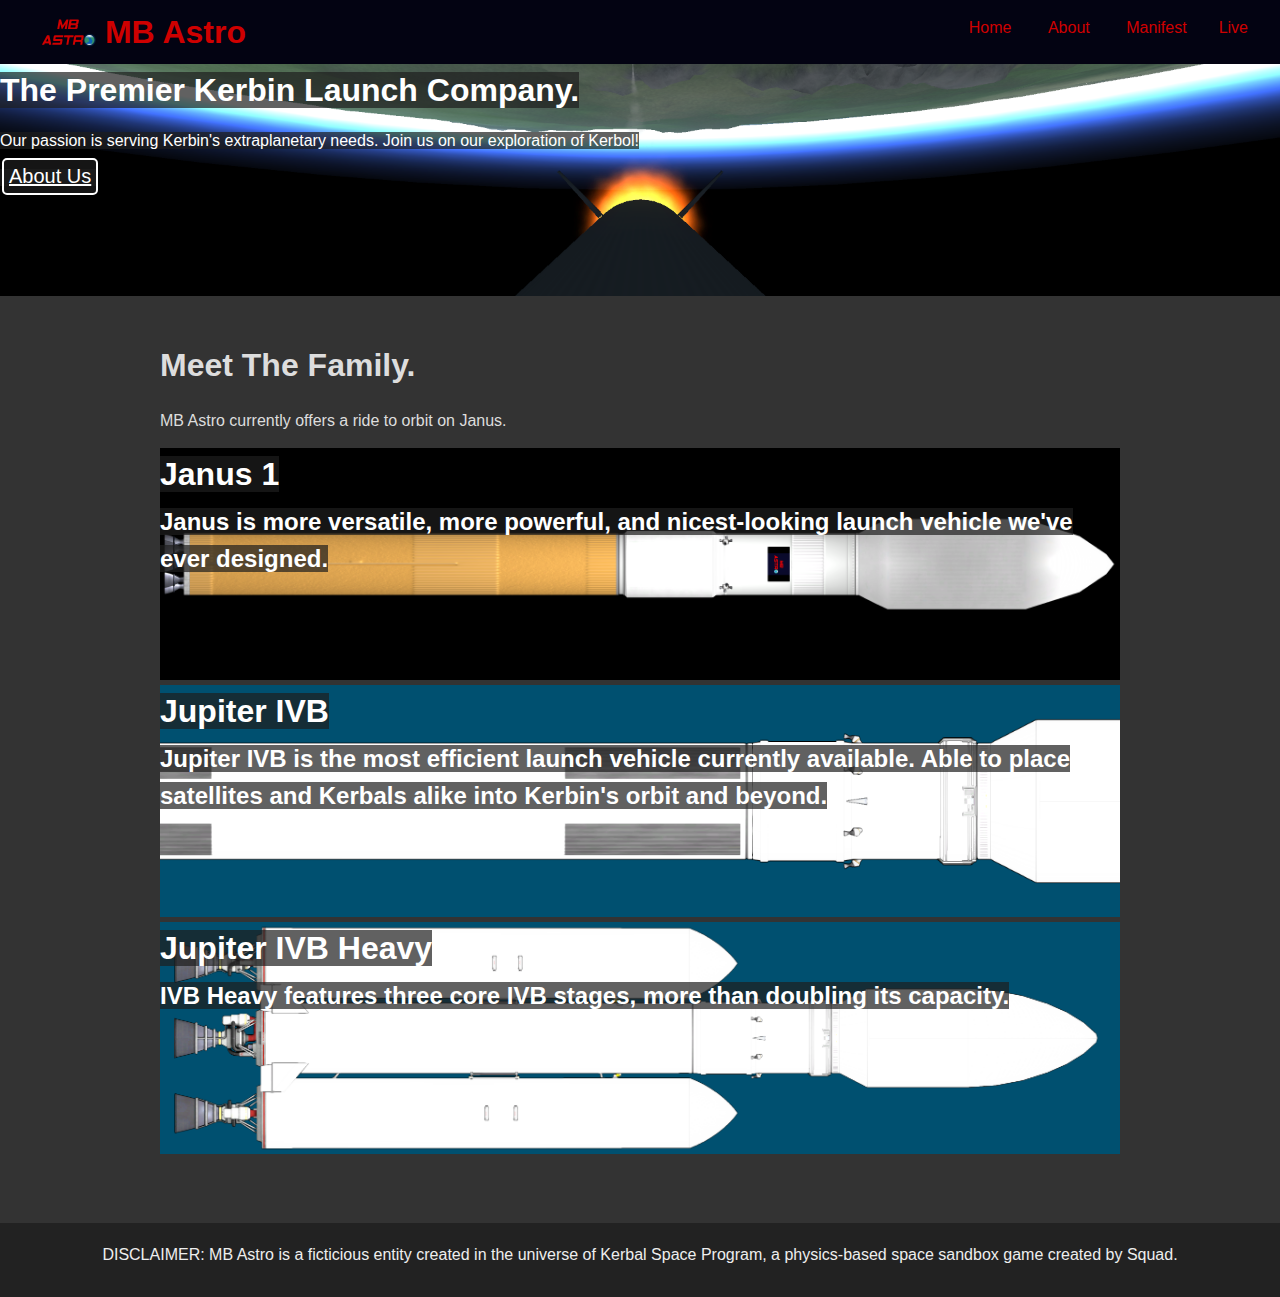
<file: index.html>
<!DOCTYPE html>
<!--[if lt IE 7]>      <html class="no-js lt-ie9 lt-ie8 lt-ie7"> <![endif]-->
<!--[if IE 7]>         <html class="no-js lt-ie9 lt-ie8"> <![endif]-->
<!--[if IE 8]>         <html class="no-js lt-ie9"> <![endif]-->
<!--[if gt IE 8]><!--> <html class="no-js"> <!--<![endif]-->
    <head>
        <meta charset="utf-8">
        <meta http-equiv="X-UA-Compatible" content="IE=edge,chrome=1">
        <title>MB Astro</title>
        <meta name="description" content="">
        <meta name="viewport" content="width=device-width, initial-scale=1">

        <link rel="stylesheet" href="css/normalize.min.css">
        <link rel="stylesheet" href="css/main.css">

        <script src="js/vendor/modernizr-2.6.2.min.js"></script>
    </head>
    <body>
        <!--[if lt IE 7]>
            <p class="browsehappy">You are using an <strong>outdated</strong> browser. Please <a href="http://browsehappy.com/">upgrade your browser</a> to improve your experience.</p>
        <![endif]-->
        <header>
          <span id="menuToggle"></span>
          <span id="headerIcon"><img src="img/logo.png"/></span>
          <h1>MB Astro</h1>
          <ul>
            <a href="index.html"><li>Home</li></a>
            <a href="about.html"><li>About</li></a>
            <a href="manifest.html"><li>Manifest</li>
              <a href="live.html"><li>Live</li></a>
            </ul>
          </header>
          <div id="divMain">
            <div style="background-image:url('img/launchcam.png')" class="hero">
              <h1>The Premier Kerbin Launch Company.</h1>
              <p>Our passion is serving Kerbin's extraplanetary needs. Join us on our exploration of Kerbol!</p>
              <a href="about.html"><button>About Us</button></a>
            </div>

            <div class="bigarticle">
              <h1>Meet The Family.</h1>
              <p>MB Astro currently offers a ride to orbit on Janus.</p>

              <div class="hero" style="background-image:url('img/janus.png'); background-size:contain;">
                  <h1>Janus 1</h1>
                  <h2>Janus is more versatile, more powerful, and nicest-looking launch vehicle we've ever designed.</h2>
              </div>
              <div class="hero" style="background-image:url('img/jupiter-ivb.png')">
                <h1>Jupiter IVB</h1>
                <h2>Jupiter IVB is the most efficient launch vehicle currently available. Able to place satellites and Kerbals alike into Kerbin's orbit and beyond.</h2>
              </div>

              <div class="hero" style="background-image:url('img/jupiter-ivb-heavy.png')">
                <h1>Jupiter IVB Heavy</h1>
                <h2>IVB Heavy features three core IVB stages, more than doubling its capacity.</h2>
              </div>
            </div>
        </div>
        <footer>
          <p>DISCLAIMER: MB Astro is a ficticious entity created in the universe of Kerbal Space Program, a physics-based space sandbox game created by Squad.</p>
        </footer>
        <!--<script src="//ajax.googleapis.com/ajax/libs/jquery/1.11.1/jquery.min.js"></script>-->
        <script>window.jQuery || document.write('<script src="js/vendor/jquery-1.11.1.min.js"><\/script>')</script>

        <script src="js/plugins.js"></script>
        <script src="js/main.js"></script>
    </body>
</html>
</file>
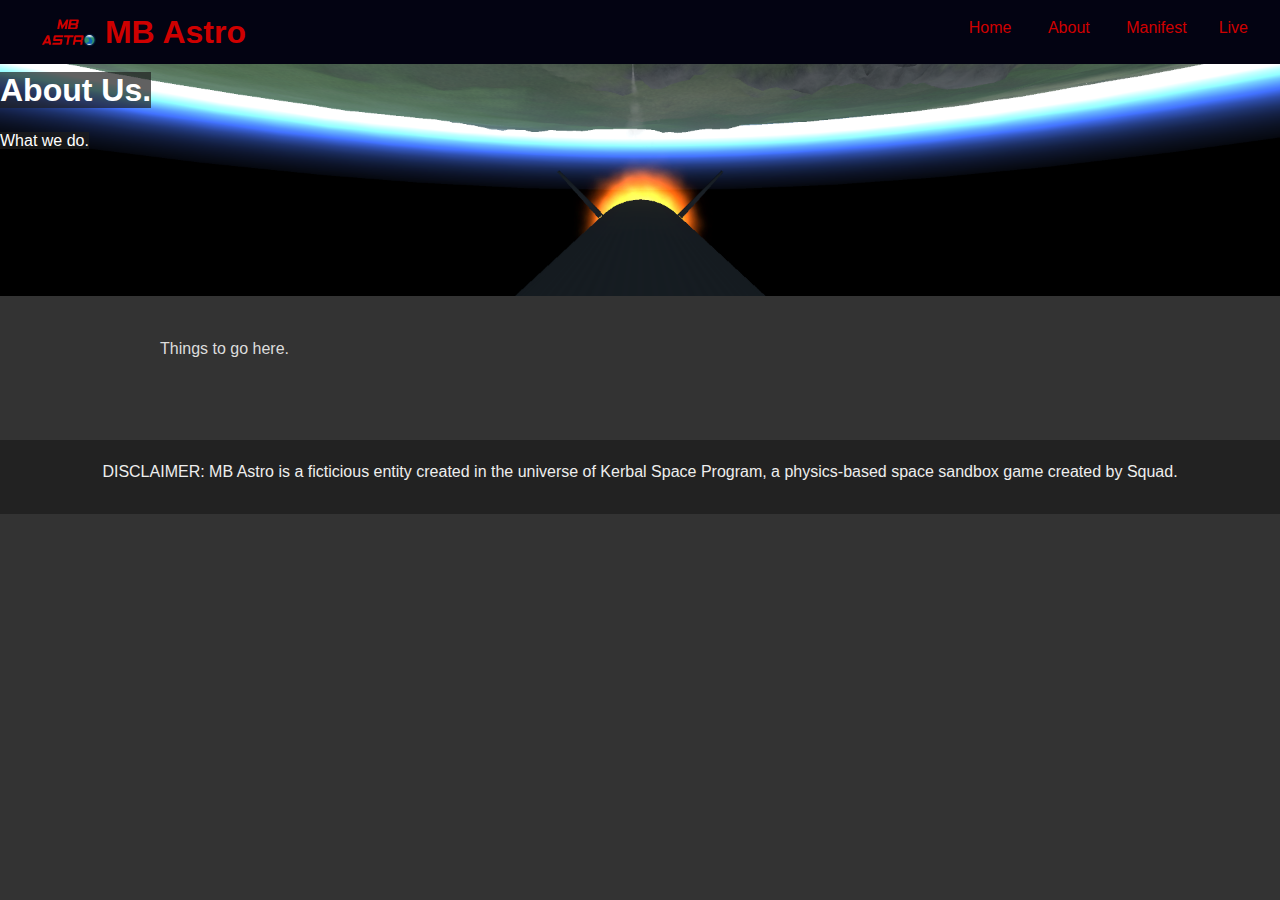
<file: about.html>
<!DOCTYPE html>
<!--[if lt IE 7]>      <html class="no-js lt-ie9 lt-ie8 lt-ie7"> <![endif]-->
<!--[if IE 7]>         <html class="no-js lt-ie9 lt-ie8"> <![endif]-->
<!--[if IE 8]>         <html class="no-js lt-ie9"> <![endif]-->
<!--[if gt IE 8]><!--> <html class="no-js"> <!--<![endif]-->
    <head>
        <meta charset="utf-8">
        <meta http-equiv="X-UA-Compatible" content="IE=edge,chrome=1">
        <title>MB Astro</title>
        <meta name="description" content="">
        <meta name="viewport" content="width=device-width, initial-scale=1">

        <link rel="stylesheet" href="css/normalize.min.css">
        <link rel="stylesheet" href="css/main.css">

        <script src="js/vendor/modernizr-2.6.2.min.js"></script>
    </head>
    <body>
        <!--[if lt IE 7]>
            <p class="browsehappy">You are using an <strong>outdated</strong> browser. Please <a href="http://browsehappy.com/">upgrade your browser</a> to improve your experience.</p>
        <![endif]-->
        <header>
          <span id="menuToggle"></span>
          <span id="headerIcon"><img src="img/logo.png"/></span>
          <h1>MB Astro</h1>
          <ul>
            <a href="index.html"><li>Home</li></a>
            <a href="about.html"><li>About</li></a>
            <a href="manifest.html"><li>Manifest</li>
              <a href="live.html"><li>Live</li></a>
            </ul>
          </header>
          <div id="divMain">
            <div style="background-image:url('img/launchcam.png')" class="hero">
              <h1>About Us.</h1>
              <p>What we do.</p>
            </div>

            <div class="bigarticle">
              <p>Things to go here.</p>
            </div>
        </div>
        <footer>
          <p>DISCLAIMER: MB Astro is a ficticious entity created in the universe of Kerbal Space Program, a physics-based space sandbox game created by Squad.</p>
        </footer>
        <!--<script src="//ajax.googleapis.com/ajax/libs/jquery/1.11.1/jquery.min.js"></script>-->
        <script>window.jQuery || document.write('<script src="js/vendor/jquery-1.11.1.min.js"><\/script>')</script>

        <script src="js/plugins.js"></script>
        <script src="js/main.js"></script>
    </body>
</html>
</file>
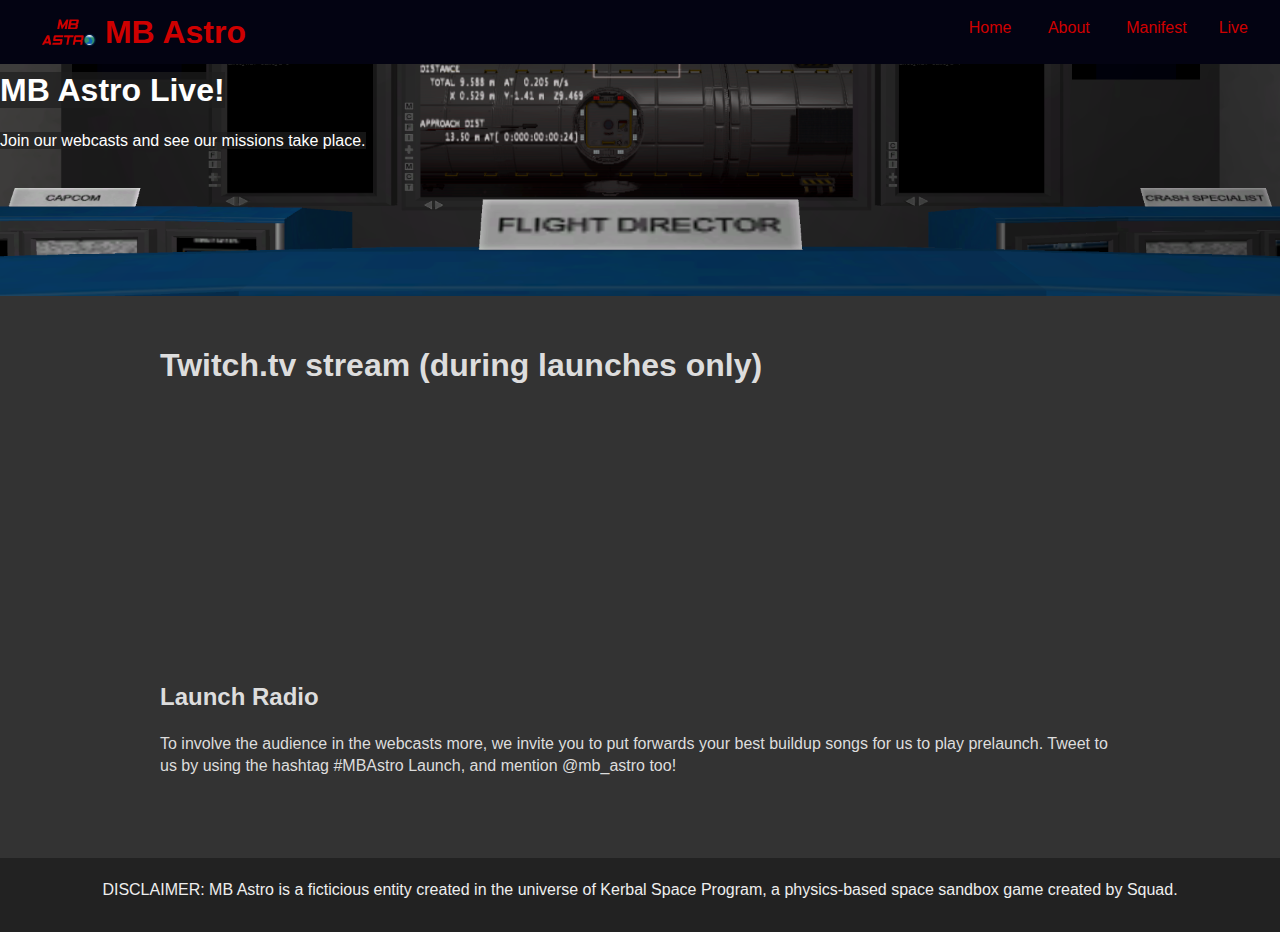
<file: live.html>
<!DOCTYPE html>
<!--[if lt IE 7]>      <html class="no-js lt-ie9 lt-ie8 lt-ie7"> <![endif]-->
<!--[if IE 7]>         <html class="no-js lt-ie9 lt-ie8"> <![endif]-->
<!--[if IE 8]>         <html class="no-js lt-ie9"> <![endif]-->
<!--[if gt IE 8]><!--> <html class="no-js"> <!--<![endif]-->
    <head>
        <meta charset="utf-8">
        <meta http-equiv="X-UA-Compatible" content="IE=edge,chrome=1">
        <title>Live! - MB Astro</title>
        <meta name="description" content="">
        <meta name="viewport" content="width=device-width, initial-scale=1">

        <link rel="stylesheet" href="css/normalize.min.css">
        <link rel="stylesheet" href="css/main.css">

        <script src="js/vendor/modernizr-2.6.2.min.js"></script>
    </head>
    <body>
        <!--[if lt IE 7]>
            <p class="browsehappy">You are using an <strong>outdated</strong> browser. Please <a href="http://browsehappy.com/">upgrade your browser</a> to improve your experience.</p>
        <![endif]-->
        <header>
          <span id="menuToggle"></span>
          <span id="headerIcon"><img src="img/logo.png"/></span>
          <h1>MB Astro</h1>
          <ul>
            <a href="index.html"><li>Home</li></a>
            <a href="about.html"><li>About</li></a>
            <a href="manifest.html"><li>Manifest</li>
              <a href="live.html"><li>Live</li></a>
            </ul>
          </header>
          <div id="divMain">
            <div style="background-image:url('img/launchctl.png')" class="hero">
              <h1>MB Astro Live!</h1>
              <p>Join our webcasts and see our missions take place.</p>
            </div>

            <div class="bigarticle">
              <h1>Twitch.tv stream (during launches only)</h1>
              <iframe class="stream" src="http://www.twitch.tv/mb_astro/embed" frameborder="0" scrolling="no"></iframe>

              <h2>Launch Radio</h2>
              <p>To involve the audience in the webcasts more, we invite you to put forwards your best buildup songs for us to play prelaunch. Tweet to us by using the hashtag #MBAstro Launch, and mention @mb_astro too!</p>
            </div>
        </div>
        <footer>
          <p>DISCLAIMER: MB Astro is a ficticious entity created in the universe of Kerbal Space Program, a physics-based space sandbox game created by Squad.</p>
        </footer>
        <!--<script src="//ajax.googleapis.com/ajax/libs/jquery/1.11.1/jquery.min.js"></script>-->
        <script>window.jQuery || document.write('<script src="js/vendor/jquery-1.11.1.min.js"><\/script>')</script>

        <script src="js/plugins.js"></script>
        <script src="js/main.js"></script>
    </body>
</html>
</file>
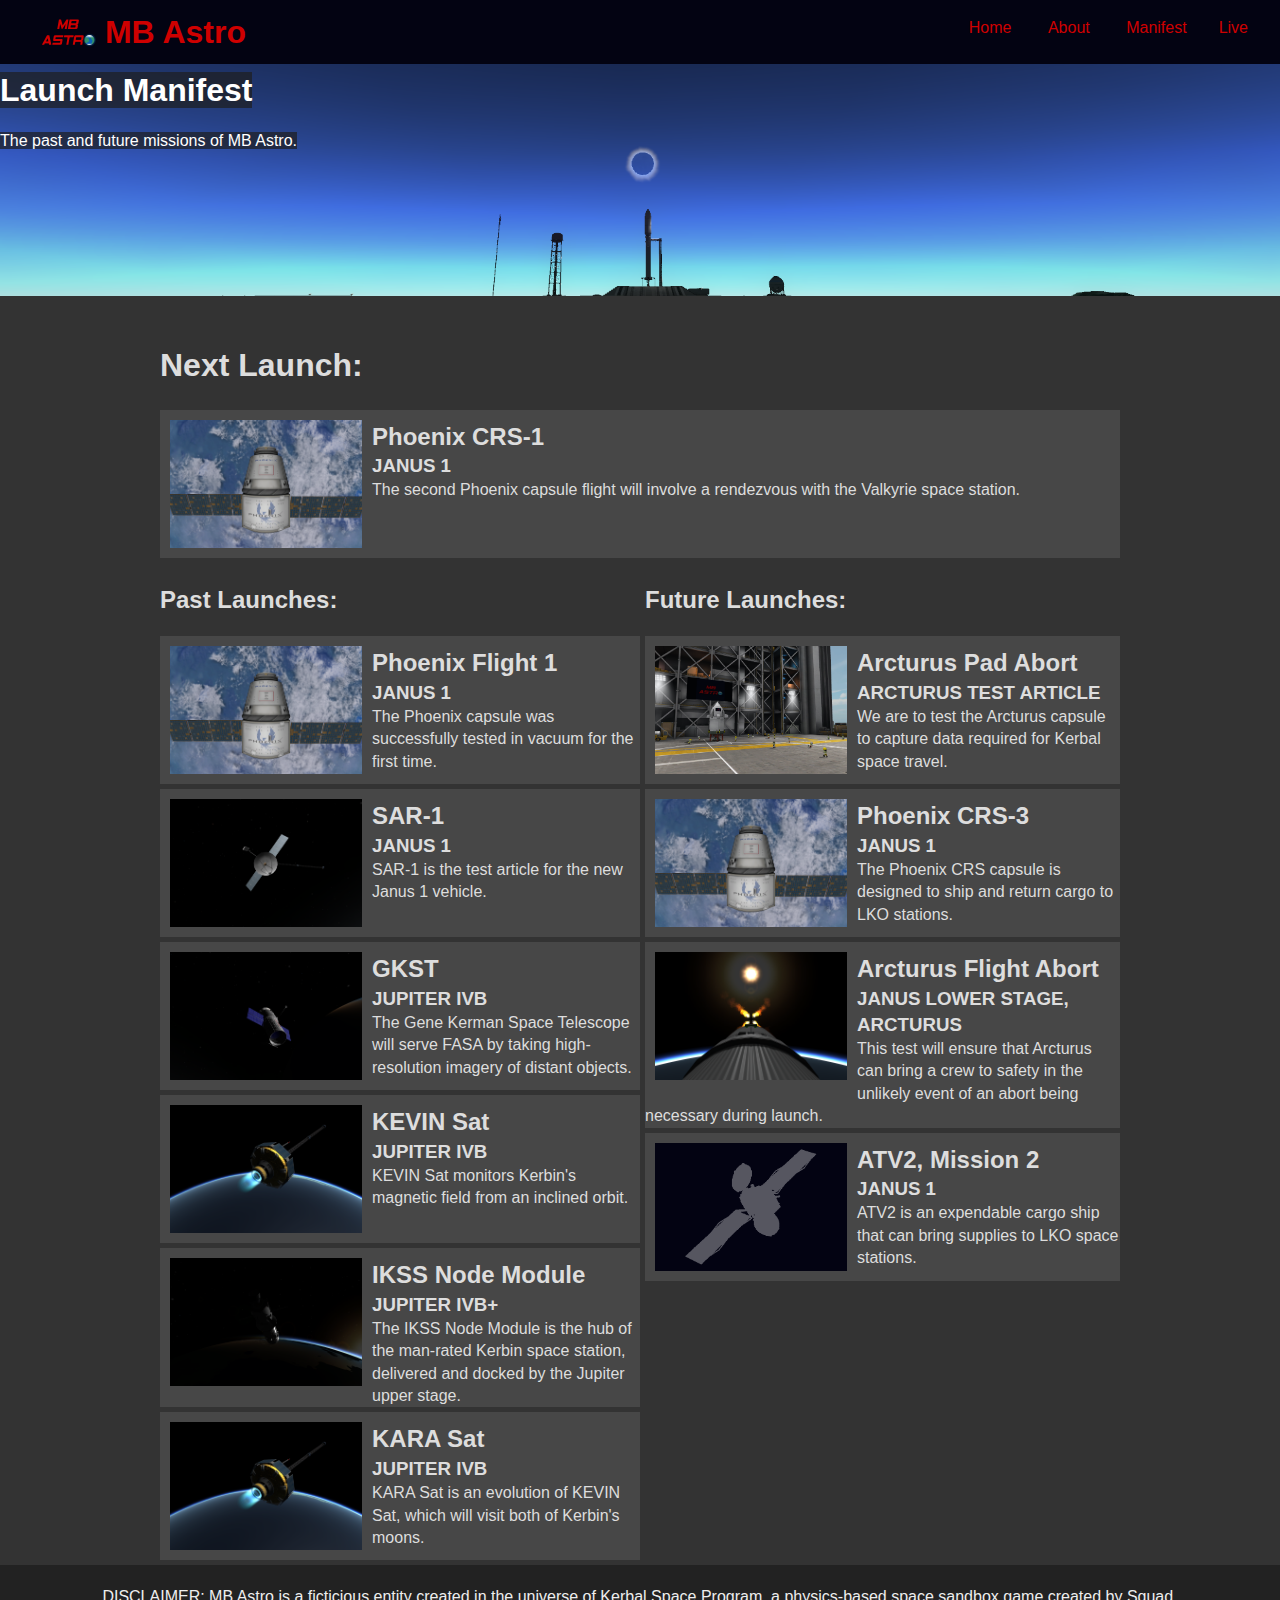
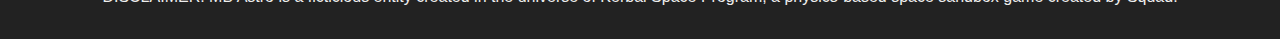
<file: manifest.html>
<!DOCTYPE html>
<!--[if lt IE 7]>      <html class="no-js lt-ie9 lt-ie8 lt-ie7"> <![endif]-->
<!--[if IE 7]>         <html class="no-js lt-ie9 lt-ie8"> <![endif]-->
<!--[if IE 8]>         <html class="no-js lt-ie9"> <![endif]-->
<!--[if gt IE 8]><!--> <html class="no-js"> <!--<![endif]-->
    <head>
        <meta charset="utf-8">
        <meta http-equiv="X-UA-Compatible" content="IE=edge,chrome=1">
        <title>Mainfest - MB Astro</title>
        <meta name="description" content="">
        <meta name="viewport" content="width=device-width, initial-scale=1">

        <link rel="stylesheet" href="css/normalize.min.css">
        <link rel="stylesheet" href="css/main.css">

        <script src="js/vendor/modernizr-2.6.2.min.js"></script>
    </head>
    <body>
        <!--[if lt IE 7]>
            <p class="browsehappy">You are using an <strong>outdated</strong> browser. Please <a href="http://browsehappy.com/">upgrade your browser</a> to improve your experience.</p>
        <![endif]-->
        <header>
          <span id="menuToggle"></span>
          <span id="headerIcon"><img src="img/logo.png"/></span>
          <h1>MB Astro</h1>
          <ul>
            <a href="index.html"><li>Home</li></a>
            <a href="about.html"><li>About</li></a>
            <a href="manifest.html"><li>Manifest</li>
              <a href="live.html"><li>Live</li></a>
            </ul>
          </header>
          <div id="divMain">
            <div style="background-image:url('img/eclipse.png'); background-position:0% 85%" class="hero">
              <h1>Launch Manifest</h1>
              <p>The past and future missions of MB Astro.</p>
            </div>

            <div class="bigarticle">
              <h1>Next Launch:</h1>
              <div class="nextLaunch">
                <div style="background-image:url('img/missions/phoenix.png')"></div>
                <h2>Phoenix CRS-1</h2>
                <h3>Janus 1</h3>
                <p>The second Phoenix capsule flight will involve a rendezvous with the Valkyrie space station.</p>
              </div>
              <div class="halfArticle">
                <h2>Past Launches:</h2>
                <div class="nextLaunch">
                  <div style="background-image:url('img/missions/phoenix.png')"></div>
                  <h2>Phoenix Flight 1</h2>
                  <h3>Janus 1</h3>
                  <p>The Phoenix capsule was successfully tested in vacuum for the first time.</p>
                </div>
                <div class="nextLaunch">
                  <div style="background-image:url('img/missions/sar-1.png')"></div>
                  <h2>SAR-1</h2>
                  <h3>Janus 1</h3>
                  <p>SAR-1 is the test article for the new Janus 1 vehicle.</p>
                </div>
                <div class="nextLaunch">
                  <div style="background-image:url('img/missions/GKST.png')"></div>
                  <h2>GKST</h2>
                  <h3>Jupiter IVB</h3>
                  <p>The Gene Kerman Space Telescope will serve FASA by taking high-resolution imagery of distant objects.</p>
                </div>

                <div class="nextLaunch">
                  <div style="background-image:url('img/missions/KEVIN.png')"></div>
                  <h2>KEVIN Sat</h2>
                  <h3>Jupiter IVB</h3>
                  <p>KEVIN Sat monitors Kerbin's magnetic field from an inclined orbit.</p>
                </div>

                <div class="nextLaunch">
                  <div style="background-image:url('img/missions/node-module.png')"></div>
                  <h2>IKSS Node Module</h2>
                  <h3>Jupiter IVB+</h3>
                  <p>The IKSS Node Module is the hub of the man-rated Kerbin space station, delivered and docked by the Jupiter upper stage.</p>
                </div>

                <div class="nextLaunch">
                  <div style="background-image:url('img/missions/KEVIN.png')"></div>
                  <h2>KARA Sat</h2>
                  <h3>Jupiter IVB</h3>
                  <p>KARA Sat is an evolution of KEVIN Sat, which will visit both of Kerbin's moons.</p>
                </div>

              </div>

              <div class="halfArticle">
                <h2>Future Launches:</h2>
                <div class="nextLaunch">
                  <div style="background-image:url('img/missions/pad-abort.png')"></div>
                  <h2>Arcturus Pad Abort</h2>
                  <h3>Arcturus Test Article</h3>
                  <p>We are to test the Arcturus capsule to capture data required for Kerbal space travel.</p>
                </div>
        		<div class="nextLaunch">
        			<div style="background-image:url('img/missions/phoenix.png')"></div>
        			<h2>Phoenix CRS-3</h2>
        			<h3>Janus 1</h3>
        			<p>The Phoenix CRS capsule is designed to ship and return cargo to LKO stations.</p>
        		</div>
                <div class="nextLaunch">
                  <div style="background-image:url('img/missions/launch-abort.png')"></div>
                  <h2>Arcturus Flight Abort</h2>
                  <h3>Janus Lower Stage, Arcturus</h3>
                  <p>This test will ensure that Arcturus can bring a crew to safety in the unlikely event of an abort being necessary during launch.</p>
                </div>

                <div class="nextLaunch">
                  <div style="background-image:url('img/missions/generic.png')"></div>
                  <h2>ATV2, Mission 2</h2>
                  <h3>Janus 1</h3>
                  <p>ATV2 is an expendable cargo ship that can bring supplies to LKO space stations.</p>
                </div>
              </div>
            </div>
        </div>
        <footer>
          <p>DISCLAIMER: MB Astro is a ficticious entity created in the universe of Kerbal Space Program, a physics-based space sandbox game created by Squad.</p>
        </footer>
        <!--<script src="//ajax.googleapis.com/ajax/libs/jquery/1.11.1/jquery.min.js"></script>-->
        <script>window.jQuery || document.write('<script src="js/vendor/jquery-1.11.1.min.js"><\/script>')</script>

        <script src="js/plugins.js"></script>
        <script src="js/main.js"></script>
    </body>
</html>
</file>
<file: css/main.css>
/*! HTML5 Boilerplate v4.3.0 | MIT License | http://h5bp.com/ */

html,
button,
input,
select,
textarea {
    color: #222;
}

html {
    font-size: 1em;
    line-height: 1.4;
}

::-moz-selection {
    background: #b3d4fc;
    text-shadow: none;
}

::selection {
    background: #b3d4fc;
    text-shadow: none;
}

hr {
    display: block;
    height: 1px;
    border: 0;
    border-top: 1px solid #ccc;
    margin: 1em 0;
    padding: 0;
}

audio,
canvas,
img,
video {
    vertical-align: middle;
}

fieldset {
    border: 0;
    margin: 0;
    padding: 0;
}

textarea {
    resize: vertical;
}

.browsehappy {
    margin: 0.2em 0;
    background: #ccc;
    color: #000;
    padding: 0.2em 0;
}


/* ==========================================================================
   Author's custom styles
   ========================================================================== */

   body {background:#333; color:#ddd;}

   header { display:block; height:4em; background-color:#030312; }
   header * {
     display:inline-block;
     vertical-align:middle;
     margin-left:1em;
     color:#cf0000;
   }
   header h1 {
     margin:0;
   }


   #headerIcon img {
     zoom:2;
     display: block;
     margin: auto;

     height: auto;
     max-height: 100%;

     width: auto;
     max-width: 100%;
   }
   header ul {
     float:right;
     margin-right:2em;
     vertical-align:middle;
   }
   #headerIcon {
     display:inline-block;
     height:100%;
   }
   #divMain {
     width:100%;
     margin:0 auto 10px;
   }
   .hero {
     width:calc(100%-4px);
     height:14em;
     /*border:2px solid #EEE;*/
     border-top:0;
     padding:0.25em 0;
     background-size:cover;
     margin-bottom:5px;
     background-position:center;
     background-repeat:no-repeat;
     background-color: #000;
   }
   .hero * {
     color:#fff; background:rgba(30,30,30,0.7);
     display:inline;

   }
   .hero *:after {content:"\A"; white-space:pre; }
   .hero h1 {
     margin:0;
     display:inline;
     vertical-align:bottom;
   }
   div .bigarticle {

     margin:0 auto;
     margin:1em auto;
     padding:10px 10px 3em 10px;
   }
   .attr {
     position:absolute;
     right:0; bottom:0;
     color:#fff; background:#000;
   }
   article {
     width:75%;
     background-color:#EEE;
     margin: 1em auto;
     padding:5px;
     border: 1px single #d1d1d1;
     box-shadow:2px 2px #d1d1d1;
     position:relative;top:20px;
     transition:opacity 0.2s linear,top 0.2s linear;*/
     display:none;
   }
   .articleLoaded {
     opacity:1;
     top:0;
     visibility:visible;
   }
   article h2 {
     margin:0;
   }
   article h3 {
     margin-top:0;
   }
   p.articleBar {
     margin:-5px;
     padding:0 5px;
     width:calc(100%-10px);
     background-color:#B3AFAA;
   }
   footer {
     width:100%; min-height:4em;
     margin-top:5px;
     background-color:#222; color:#eee;
     padding:5px 0;
     clear:both;
   }
   footer * {
     text-align:center;
   }
   .circled {
     font-size:36px;
     vertical-align:middle;
     border:2px solid #eee;
     padding:0 4px;
     border-radius:22px;
     cursor:pointer;
     transition:background-color 0.2s, color 0.2s;
     margin:0 5px;
   }
   .circled:hover {
     background-color:#eee;
     color:#222;
   }

   .stream {
     display:block;
     margin:0 auto;
     width:100%;
     height:250px;
   }

   .halfArticle {
     float:left;
     width:50%;
   }
   .halfArticle:nth-child(even){
     float:right;
     margin-bottom:2em;
     width:calc(50% - 5px);
   }

   .nextLaunch {
     display:inline-block;
     width:100%;
     min-height:8em;
     background:rgba(255,255,255,0.1);
     margin-bottom:5px;
   }
    .nextLaunch div {
      float:left;
      width:12em;
      height:8em;
      margin:10px;
      background-size:cover;
      background-position: center;
    }
    .nextLaunch h2 {
      margin:10px 0 0;
    }
    .nextLaunch h3 {
      text-transform:uppercase;
      margin:0;
    }
    .nextLaunch p {
      margin:0;
    }

   @media screen and (min-aspect-ratio:3/2) {
     .stream {
       display:block;
       margin:0 auto;
       width:800px;
       height:400px;
     }
   }

    @media(min-width:900px) {
     .bigarticle {
       width:75%;
     }
   }
   @media(max-width:900px) {
     /* Mainly, this media query
     * replaces the nav bar with
     * a drop down menu.
     */
     #menuToggle:before {
       content:'\2630';
       font-size:2em;
       cursor:pointer;
     }
     #menuToggle:hover {
       background-color:#243C7D;
     }


     header ul {
       display:inline-block;
       opacity:0;
       color:#EEE;
       transition:visibility linear 0.5s, opacity 0.2s linear;
     }
     header ul a {
       float:none;
       display:block;
       font-size:1.225em;
     }
     .menuClicked {
       visibility:visible;
       opacity:1;
       float:none;
       z-index:10;
       background-color:#243C7D;
       position:absolute;
       left:0; top:50px;
       padding:5px;
     }
     header ul:before {
       border:solid;
       border-color:#243C7D transparent;
       border-width:0 10px 10px 10px;
       top: -10px;
       content: "";
       left:0;
       position:absolute;
       z-index:10;
     }

     .halfArticle, .halfArticle:nth-child(even) {
       float:none;
       width:100%;
     }
   }


   @media(max-width:600px) {
     #headerIcon img {
       zoom:1;
     }

     #divMain {
       width:100%;
     }
     .bigarticle {
       width:calc(100%-20px);
     }
   }

   @media(max-width:500px) {
     #headerIcon img {
       display:none;
     }
     .hero h1 { font-size:1.25em }
     .hero h2 { font-size:1em; }
   }


   /* =============
   * Form Controls
   * ============
   */
   input {
     padding:5px;
     font-size:1.25em;
     border-radius:5px;
     transition:background-color ease-out 0.25s;
   }
   .failInput {
     background-color:#D65249;
   }
   button {
     background-color:#0099cc;
     color:#fff;
     border:2px solid #fff;
     padding:5px;
     margin-left:2px;
     font-size:1.25em;
     border-radius:5px;
     transition:background-color linear 0.25s;
   }
   button:hover {
     background-color:#243C7D;

   }
   button:active {
     background-color:#07698A;
   }
   input[type="text"] {
     border:1px solid #0099cc;
   }














/* ==========================================================================
   Media Queries
   ========================================================================== */

@media only screen and (min-width: 35em) {

}

@media print,
       (-o-min-device-pixel-ratio: 5/4),
       (-webkit-min-device-pixel-ratio: 1.25),
       (min-resolution: 120dpi) {

}

/* ==========================================================================
   Helper classes
   ========================================================================== */

.ir {
    background-color: transparent;
    border: 0;
    overflow: hidden;
    *text-indent: -9999px;
}

.ir:before {
    content: "";
    display: block;
    width: 0;
    height: 150%;
}

.hidden {
    display: none !important;
    visibility: hidden;
}

.visuallyhidden {
    border: 0;
    clip: rect(0 0 0 0);
    height: 1px;
    margin: -1px;
    overflow: hidden;
    padding: 0;
    position: absolute;
    width: 1px;
}

.visuallyhidden.focusable:active,
.visuallyhidden.focusable:focus {
    clip: auto;
    height: auto;
    margin: 0;
    overflow: visible;
    position: static;
    width: auto;
}

.invisible {
    visibility: hidden;
}

.clearfix:before,
.clearfix:after {
    content: " ";
    display: table;
}

.clearfix:after {
    clear: both;
}

.clearfix {
    *zoom: 1;
}

/* ==========================================================================
   Print styles
   ========================================================================== */

@media print {
    * {
        background: transparent !important;
        color: #000 !important;
        box-shadow: none !important;
        text-shadow: none !important;
    }

    a,
    a:visited {
        text-decoration: underline;
    }

    a[href]:after {
        content: " (" attr(href) ")";
    }

    abbr[title]:after {
        content: " (" attr(title) ")";
    }

    .ir a:after,
    a[href^="javascript:"]:after,
    a[href^="#"]:after {
        content: "";
    }

    pre,
    blockquote {
        border: 1px solid #999;
        page-break-inside: avoid;
    }

    thead {
        display: table-header-group;
    }

    tr,
    img {
        page-break-inside: avoid;
    }

    img {
        max-width: 100% !important;
    }

    @page {
        margin: 0.5cm;
    }

    p,
    h2,
    h3 {
        orphans: 3;
        widows: 3;
    }

    h2,
    h3 {
        page-break-after: avoid;
    }
}
</file>
